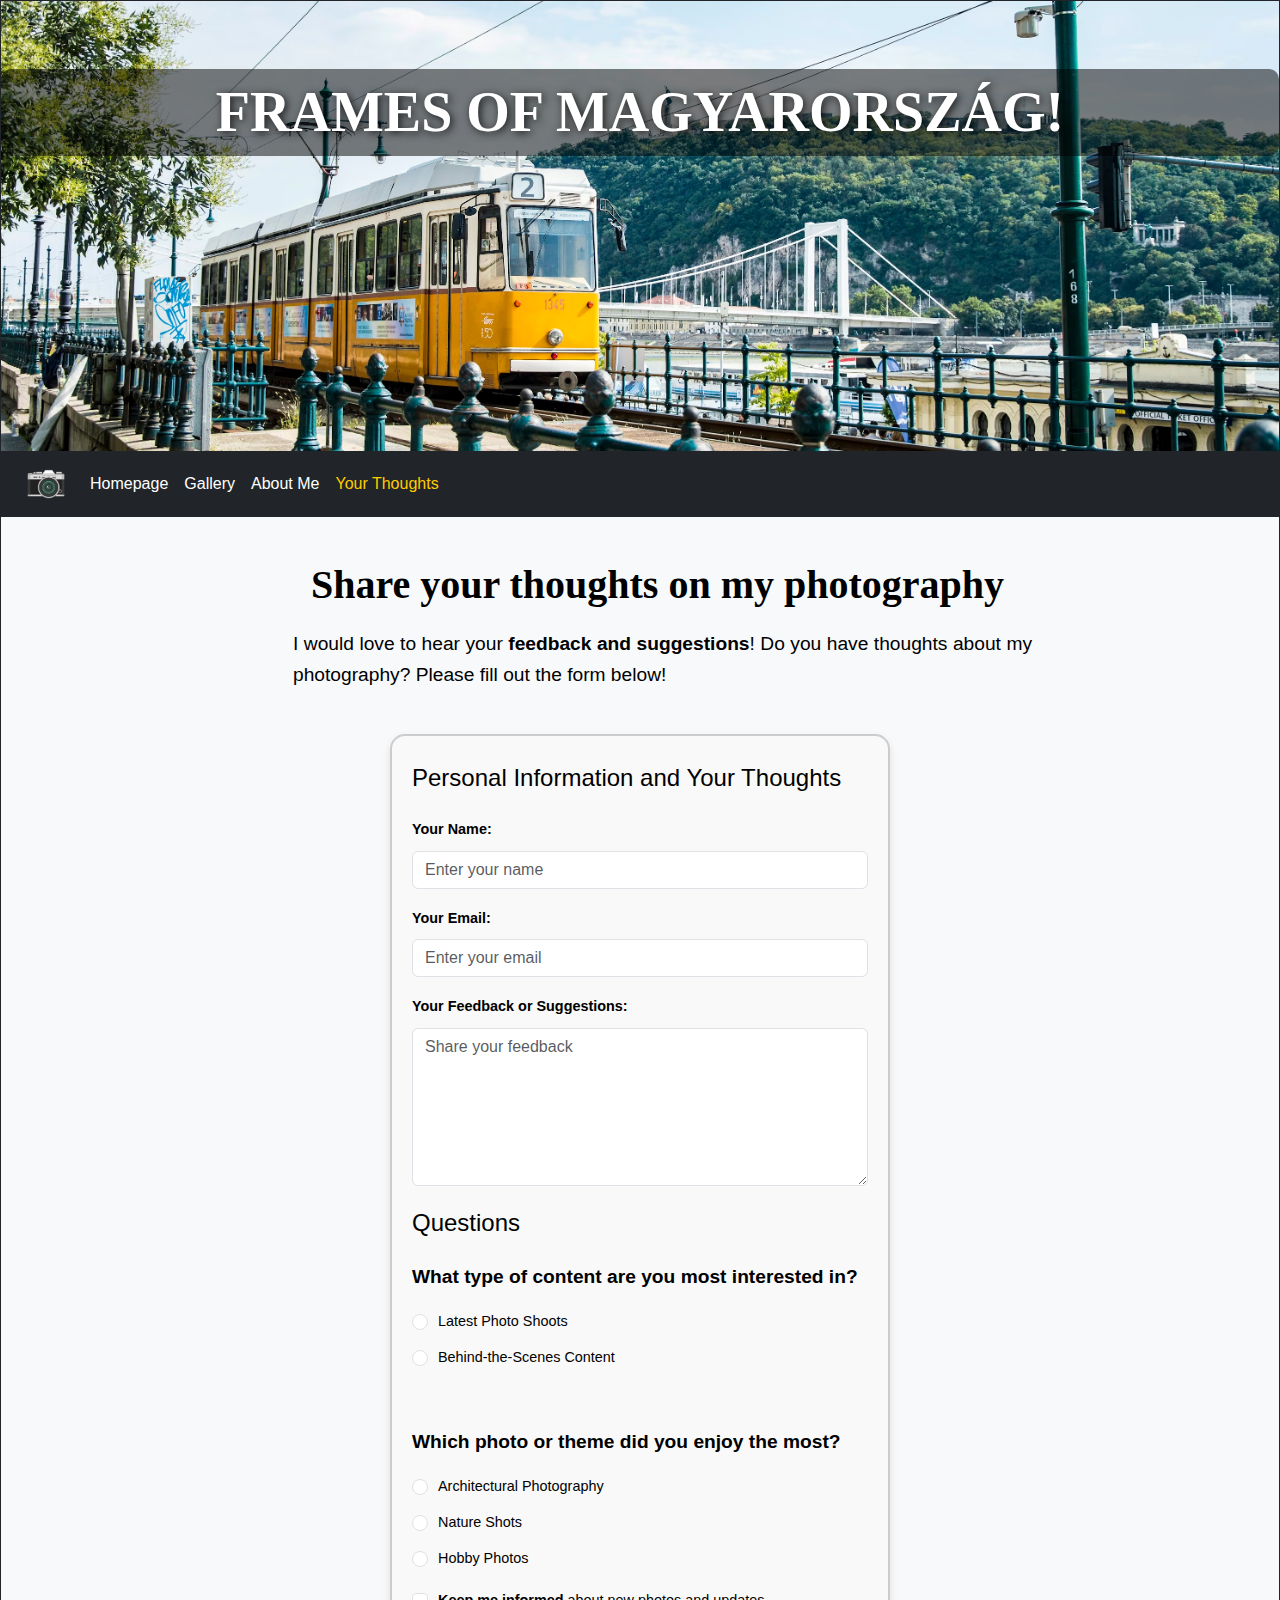
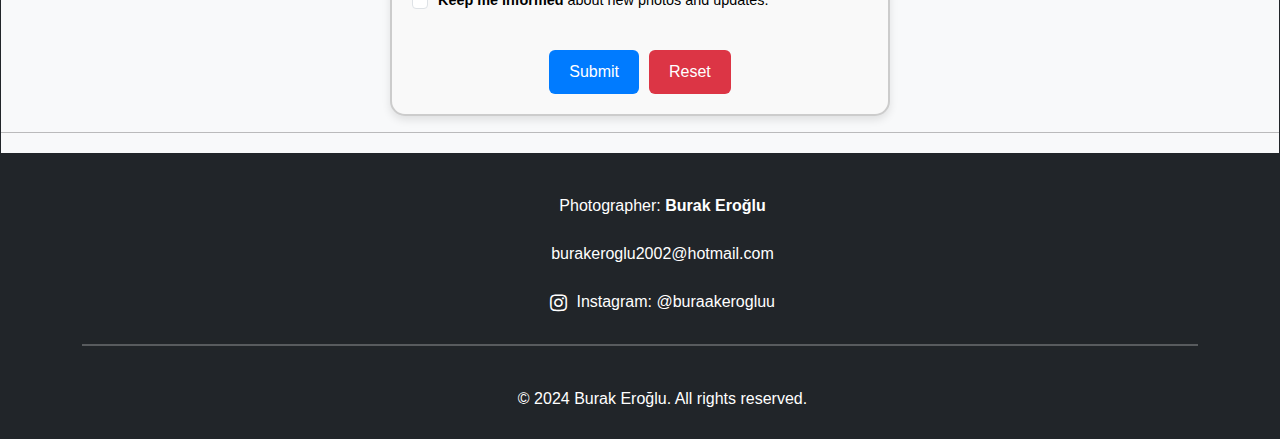
<file: form.html>
<!DOCTYPE html>
<html lang="en">

<head>
    <meta charset="UTF-8">
    <meta name="viewport" content="width=device-width, initial-scale=1.0">
    <title>Your Thoughts - Frames of Magyarország!</title>
    <link href="https://cdn.jsdelivr.net/npm/bootstrap@5.3.3/dist/css/bootstrap.min.css" rel="stylesheet"
        integrity="sha384-QWTKZyjpPEjISv5WaRU9OFeRpok6YctnYmDr5pNlyT2bRjXh0JMhjY6hW+ALEwIH" crossorigin="anonymous" />
    <link rel="stylesheet" href="css/style.css">
    <link href="https://cdnjs.cloudflare.com/ajax/libs/font-awesome/5.15.4/css/all.min.css" rel="stylesheet">
</head>

<body>
    <div class="container-fluid border border-dark border-1">
        <div id="hero" class="position-relative">
            <img src="media/heroimage.avif" alt="Hero Background" class="img-fluid w-100">
            <div class="hero-text position-absolute top-10 start-50 translate-middle-x text-center text-white">
                <h1 class="display-3 fw-bold">FRAMES OF MAGYARORSZÁG!</h1>
            </div>
        </div>
        <header>
            <div class="row">
                <div class="col-12">
                    <nav id="mainmenu">
                        <div class="col-12">
                            <nav class="navbar navbar-expand-lg bg-dark">
                                <div class="container-fluid">
                                    <a class="navbar-brand" href="#">
                                        <img src="media/icon4.webp" alt="Your Logo" style="height: 40px;">
                                    </a>
                                    <button class="navbar-toggler" type="button" data-bs-toggle="collapse"
                                        data-bs-target="#navbarNavAltMarkup" aria-controls="navbarNavAltMarkup"
                                        aria-expanded="false" aria-label="Toggle navigation">
                                        <span class="navbar-toggler-icon"></span>
                                    </button>
                                    <div class="collapse navbar-collapse" id="navbarNavAltMarkup">
                                        <div class="navbar-nav">
                                            <a class="nav-link" aria-current="page" href="index.html">Homepage</a>
                                            <a class="nav-link" href="gallery.html">Gallery</a>
                                            <a class="nav-link" href="about_me.html">About Me</a>
                                            <a class="nav-link active" href="#form">Your Thoughts</a>
                                        </div>
                                    </div>
                                </div>
                            </nav>
                        </div>
                    </nav>
                    <div class="col-12 my-3 p-2" id="feedback-intro">
                        <h2>Share your thoughts on my photography</h2>
                        <p>I would love to hear your <strong>feedback and suggestions</strong>! Do you have thoughts
                            about my
                            photography? Please
                            fill out the form below!</p>
                    </div>
                </div> <!-- col -->
            </div> <!-- row -->
        </header>
        <main>
            <div class="row justify-content-center" id="form">
                <div class="col-12 col-md-10 col-lg-8">
                    <div id="form-container">
                        <form action="mailto:burakeroglu2002@hotmail.com" method="post" enctype="text/plain">
                            <fieldset>
                                <legend>Personal Information and Your Thoughts</legend>
                                <label for="name" class="form-label"><strong>Your Name:</strong></label>
                                <input type="text" name="name" id="name" class="form-control"
                                    placeholder="Enter your name" aria-describedby="nameHelp" required>
                                <label for="email" class="form-label"><strong>Your Email:</strong></label>
                                <input type="email" name="email" id="email" class="form-control"
                                    placeholder="Enter your email" aria-describedby="emailHelp" required>
                                <label for="feedback" class="form-label"><strong>Your Feedback or
                                        Suggestions:</strong></label>
                                <textarea name="feedback" id="feedback" class="form-control" rows="6"
                                    placeholder="Share your feedback" aria-describedby="feedbackHelp"></textarea>
                            </fieldset>
                            <fieldset>
                                <legend>Questions</legend>
                                <p><strong>What type of content are you most interested in?</strong></p>
                                <div class="form-check">
                                    <input type="radio" name="content_type" id="latest" value="latest"
                                        class="form-check-input" aria-label="Latest Photo Shoots">
                                    <label for="latest" class="form-check-label">Latest Photo Shoots</label>
                                </div>
                                <div class="form-check">
                                    <input type="radio" name="content_type" id="bts" value="bts"
                                        class="form-check-input" aria-label="Behind-the-Scenes Content">
                                    <label for="bts" class="form-check-label">Behind-the-Scenes Content</label>
                                </div>
                                <br>
                                <p><strong>Which photo or theme did you enjoy the most?</strong></p>
                                <div class="form-check">
                                    <input type="radio" name="photo_theme" id="arch" value="architectural"
                                        class="form-check-input" aria-label="Architectural Photography"
                                        aria-label="Nature Shots">
                                    <label for="arch" class="form-check-label">Architectural Photography</label>
                                </div>
                                <div class="form-check">
                                    <input type="radio" name="photo_theme" id="nature" value="nature"
                                        class="form-check-input" aria-label="Hobby Photos">
                                    <label for="nature" class="form-check-label">Nature Shots</label>
                                </div>
                                <div class="form-check">
                                    <input type="radio" name="photo_theme" id="hobby" value="hobby"
                                        class="form-check-input">
                                    <label for="hobby" class="form-check-label">Hobby Photos</label>
                                </div>
                                <div class="form-check my-3">
                                    <input type="checkbox" name="newsletter" id="newsletter" class="form-check-input"
                                        aria-label="Subscribe to updates">
                                    <label for="newsletter" class="form-check-label"><strong>Keep me informed</strong>
                                        about
                                        new
                                        photos and updates.</label>
                                </div>
                            </fieldset>
                            <div class="btn-container">
                                <button type="submit" class="btn btn-primary"
                                    aria-label="Submit your feedback">Submit</button>
                                <button type="reset" class="btn btn-danger" aria-label="Reset the form">Reset</button>
                            </div>
                        </form>
                    </div>
                </div> <!-- col -->
            </div> <!-- row -->
        </main>
        <hr />
        <footer class="bg-dark text-white text-center py-4">
            <div class="container d-flex flex-column align-items-center justify-content-center">
                <p class="mb-1" style="font-size: 1em;">Photographer: <strong>Burak Eroğlu</strong></p>
                <p class="mb-1" style="font-size: 1em;">
                    <a href="mailto:burakeroglu2002@hotmail.com" class="text-white text-decoration-none">
                        burakeroglu2002@hotmail.com
                    </a>
                </p>
                <p class="mb-1" style="font-size: 1em;">
                    <a href="https://www.instagram.com/buraakerogluu" target="_blank"
                        class="text-white text-decoration-none">
                        <i class="fab fa-instagram"></i> Instagram: @buraakerogluu
                    </a>
                </p>
                <hr class="my-4 w-100" style="border: 1px solid white;">
                <p class="mb-0" style="font-size: 1em;">&copy; 2024 Burak Eroğlu. All rights reserved.</p>
            </div>
        </footer>
    </div> <!-- container -->
    <script src="https://cdn.jsdelivr.net/npm/bootstrap@5.3.3/dist/js/bootstrap.bundle.min.js"
        integrity="sha384-YvpcrYf0tY3lHB60NNkmXc5s9fDVZLESaAA55NDzOxhy9GkcIdslK1eN7N6jIeHz"
        crossorigin="anonymous"></script>
</body>

</html>
</file>
<file: css/style.css>
/* === General Styles === */
body{
    background-color: #f8f9fa;
    line-height: 1.8;
    margin: 0;
    padding: 0;
    overflow-x: hidden;
    color: #000;
    font-family: "Times New Roman", Georgia, serif;
}

p, label, small{
    font-size: 0.9em;
}

/* Adjusts spacing for fluid containers */
.container-fluid{
    padding: 0;
    margin: 0;
}

#index-intro{
    margin-left: 130px;
    margin-bottom: 60px;
}


#main-content{
    max-width: 900px;
    margin: 0 auto;
    text-align: center;
    padding: 20px 15px;
}

/* === Hero Section === */
#hero{
    height: 50vh;
    overflow: hidden;
    position: relative;
}

#hero img{
    height: 100%;
    object-fit: cover;
}

/* Styling for the text of the hero image */
.hero-text{
    position: absolute;
    top: 15%;
    width: 100%;
    text-align: center;
    color: #ffffff;
    text-shadow: 2px 2px 8px rgba(0, 0, 0, 0.8);
}

.hero-text h1{
    font-size: 3.5em;
    font-weight: 900;
    margin: 0;
    line-height: 1.2;
    background-color: rgba(0, 0, 0, 0.5);
    padding: 10px 20px;
    border-radius: 10px;
}

/* === Navbar === */
.navbar-nav .nav-link{
    color: #ffffff;
    text-decoration: none;
    transition: color 0.3s ease, background-color 0.3s ease;
}

.navbar-nav .nav-link.active{
    color: #ffcc00;
    text-decoration: none;
}

.navbar-nav .nav-link:hover{
    background-color: rgba(255, 255, 255, 0.1);
    border-radius: 5px;
}

.navbar{
    padding-left: 25px;
    font-family: Arial, Helvetica, sans-serif;
}

.navbar-toggler{
    border-color: rgba(255, 255, 255, 0.5);
    margin-right: 28px;
}

/* Custom icon for the toggle button */
.navbar-toggler-icon{
    background-image: url("data:image/svg+xml,%3csvg xmlns='http://www.w3.org/2000/svg' viewBox='0 0 30 30'%3e%3cpath stroke='rgba%28255, 255, 255, 0.9%29' stroke-width='2' d='M4 7h22M4 15h22M4 23h22'/%3e%3c/svg%3e");
}

/* === Typography === */
h2{
    font-size: 2.5em;
    text-align: left;
    font-weight: bold;
    padding-left: 35px;
    margin-top: 20px;
    margin-bottom: 20px;
}

p{
    font-size: 1.2em;
    text-align: justify;
    margin: 15px 0;
    padding-left: 45px;
    font-family: Arial, Helvetica, sans-serif;
}

/* Special indentation for paragraphs in the "About Me" section */
#about-me p{
    text-indent: 2em;
}

/* === Link Styles === */
a:link{
    color: #007bff;
    text-decoration: underline;
}

a:visited{
    color: #4a148c;
    text-decoration: none;
}

a:hover{
    color: #0056b3;
    text-decoration: underline;
}

a:active{
    color: #ff5722;
    text-decoration: underline;
}

/* === Carousel === */
.carousel{
    max-width: 900px;
    margin: 20px auto;
}

/* Making carousel images are fully responsive */
.carousel-inner img{
    width: 100%;
    height: auto;
    border-radius: 10px;
}

/* === Gallery Page === */
.gallery_item img{
    transition: transform 0.3s ease, box-shadow 0.3s ease;
}

.gallery_item img:hover{
    transform: scale(1.1);
    box-shadow: 0 8px 16px rgba(0, 0, 0, 0.3);
}

/* === About Me Section === */
#about-me{
    padding-left: 15px;
    padding-right: 60px;
    padding-top: 25px;
}

#about-me img{
    max-width: 600px;
    max-height: 700px;
    border-radius: 15px;
    box-shadow: 0 8px 16px rgba(0, 0, 0, 0.2);
    object-fit: cover;
    margin: 0 auto;
    display: block;
}

/* === Camera Section === */
#my-camera{
    padding: 20px
}

#my-camera h2{
    font-size: 2.5em;
    font-weight: bold;
    margin-bottom: 30px;
    color: #333;
}

#my-camera video{
    border-radius: 15px;
    box-shadow: 0 4px 10px rgba(0, 0, 0, 0.1);
}

/* === Table Styling === */
.table{
    border-collapse: collapse;
    width: 100%;
    font-family: Arial, Helvetica, sans-serif;
}

.table-hover tbody tr:hover{
    background-color: #e9ecef;
}

.table-bordered th, .table-bordered td{
    border: 1px solid #dee2e6;
}

.table-dark th{
    background-color: #343a40;
    color: #fff;
}

table caption{
    caption-side: top;
    margin-bottom: 10px;
    font-size: 1.2em;
    font-weight: bold;
    text-align: center;
}

/* === Help Section Styling === */
.help-section{
    position: absolute;
    font-size: 1em;
    font-weight: normal;
}

.help-section summary{
    font-family: Arial, Helvetica, sans-serif;
    color: #007bff;
    cursor: pointer;
    margin-bottom: 10px;
    margin-left: 20px;
}

.help-section summary:hover{
    color: #0056b3;
}

.help-section p{
    font-size: 1em;
    line-height: 1.6;
    color: #333;
    text-align: justify;
    margin: 0px 60px 10px 0px;
}

/* === Video Transcript Styles === */
#video-transcript{
    max-width: 700px;
    margin: 10px;
    padding: 0;
    text-align: left;
    position: relative;
}

#video-transcript summary{
    font-family: Arial, Helvetica, sans-serif;
    color: #007bff;
    cursor: pointer;
}

#video-transcript summary:hover{
    color: #0056b3;
}

#video-transcript p{
    font-size: 1em;
    line-height: 1.6;
    color: #333;
    text-align: justify;
    margin: 10px 0;
}

/* === Feedback Intro === */
#feedback-intro{
    text-align: justify;
    margin: 0 auto;
    max-width: 800px;
    line-height: 1.6;
}

#feedback-intro h2{
    margin-bottom: 20px;
    text-align: center;
}

#feedback-intro p{
    margin: 0 auto;
    margin-bottom: 20px;
}

/* === Forms === */
#form-container{
    display: flex;
    justify-content: center;
    align-items: center;
    min-height: 80vh;
    margin: 0 auto;
}

form{
    width: 100%;
    max-width: 500px;
    padding: 20px;
    background-color: #f9f9f9;
    border: 2px solid #ccc;
    border-radius: 15px;
    box-shadow: 0 4px 8px rgba(0, 0, 0, 0.1);
    font-family: Arial, Helvetica, sans-serif;
}

form .form-control {
    margin-bottom: 15px; /* To add space between labels and inputs */
}

form .form-check{
    display: flex;
    align-items: center;
    margin-bottom: 10px;
}

/* To align the button and the label vertically */
form .form-check-input {
    margin-bottom: 4px; 
}

form .form-check-label{
    margin-left: 10px;
    font-weight: normal;
}

form fieldset > legend, form p{
    text-align: left;
    padding-left: 0;
}

form fieldset > legend{
    margin-bottom: 15px;
}

form .btn-container{
    display: flex;
    justify-content: center;
    gap: 10px;
    margin-top: 20px;
}

form .btn-primary{
    background-color: #007bff;
    border: none;
    padding: 10px 20px;
}

form .btn-primary:hover{
    background-color: #0056b3;
}

form .btn-danger{
    background-color: #dc3545;
    border: none;
    padding: 10px 20px;
}

form .btn-danger:hover{
    background-color: #a71d2a;
}

/* === Footer === */
footer{
    margin-top: 20px;
}

footer i.fab.fa-instagram{
    margin-right: 5px;
    font-size: 1.2em;
    vertical-align: middle;
}

footer hr{
    border: 1px solid #ffffff;
    width: 80%;
}

footer p{
    font-size: 1em;
}

/* === Responsive Styles === */
@media (max-width: 768px){
    .hero-text h1{
        font-size: 2.5em;
    }

    #hero{
        height: 40vh;
    }

    header .col-12{
        padding: 10px;
    }

    .carousel{
        max-width: 90%;
    }

    #about-me img{
        max-height: 300px;
    }
}

/* === Printing === */
@media print{
    .carousel,
    #hero,
    #about-me img,
    video,
    .help-section,
    #video-transcript,
    footer,
    nav {
        display: none;
    }
}
</file>
